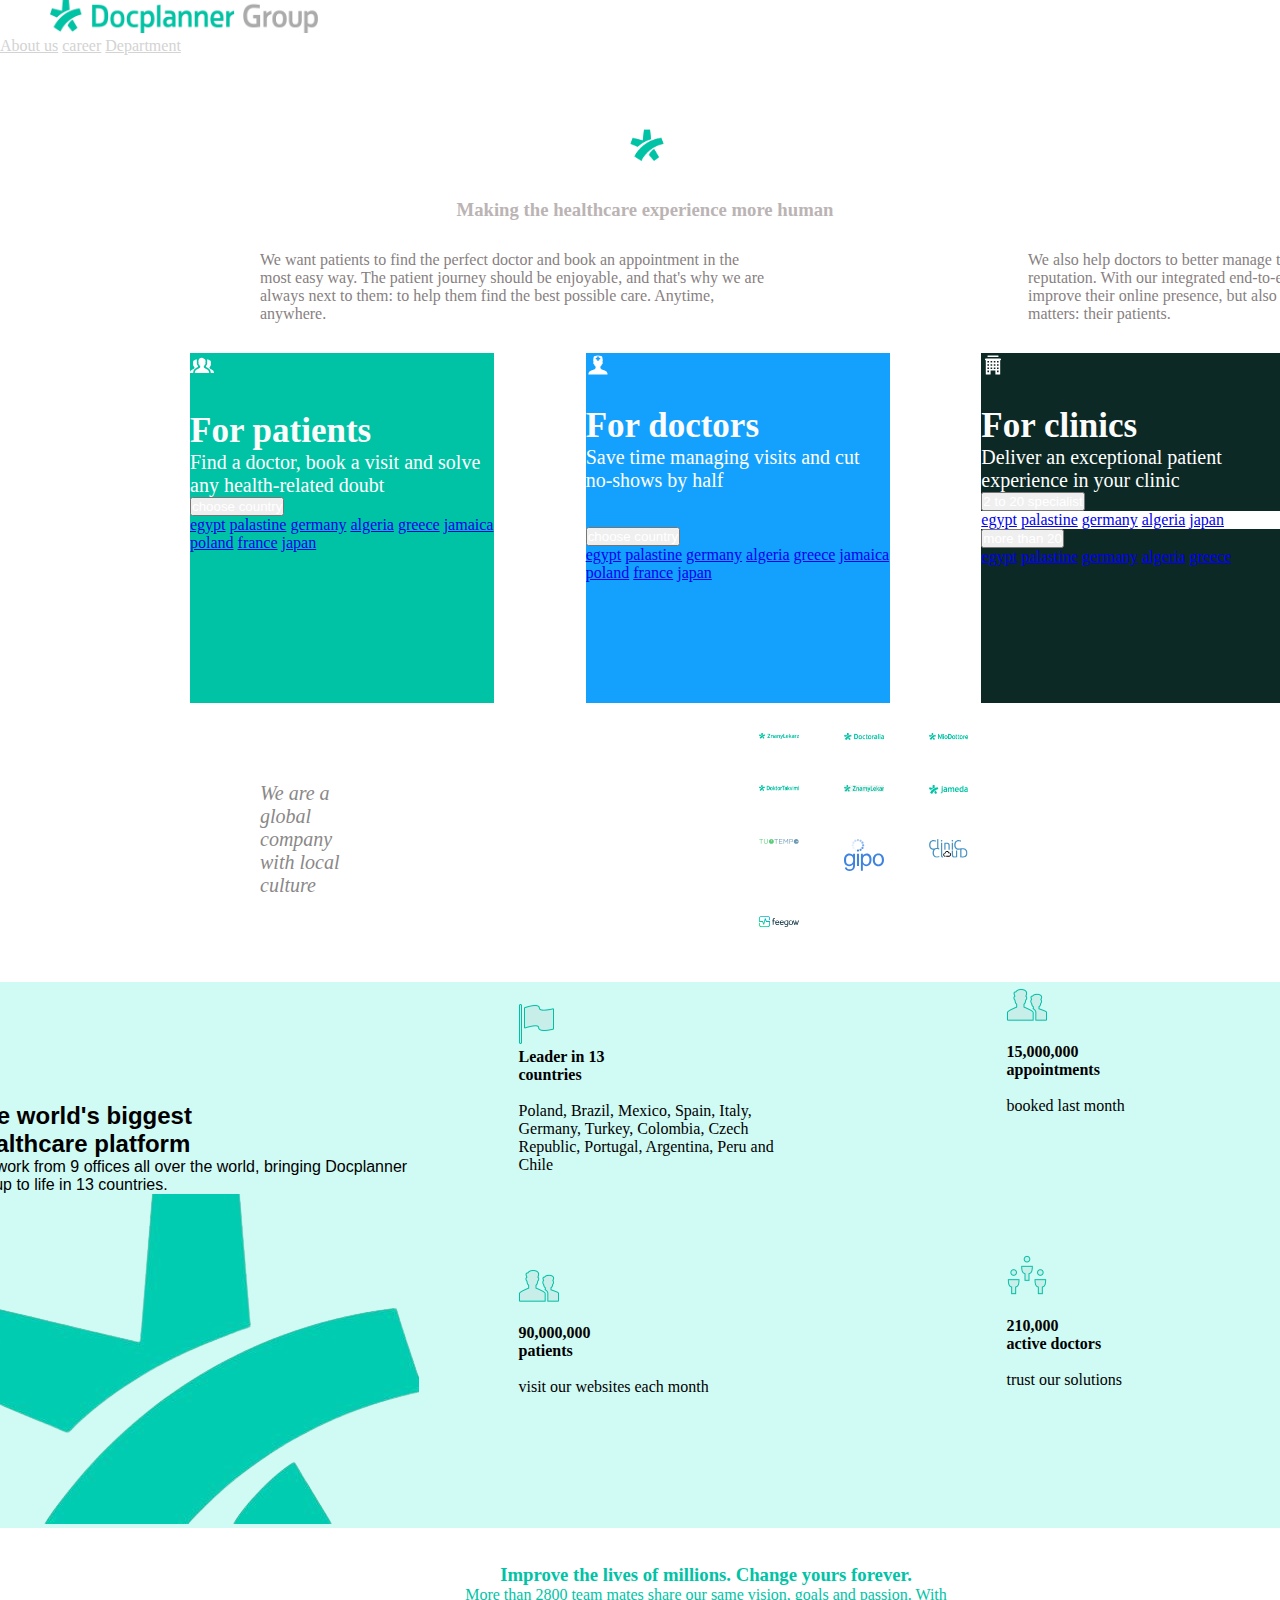
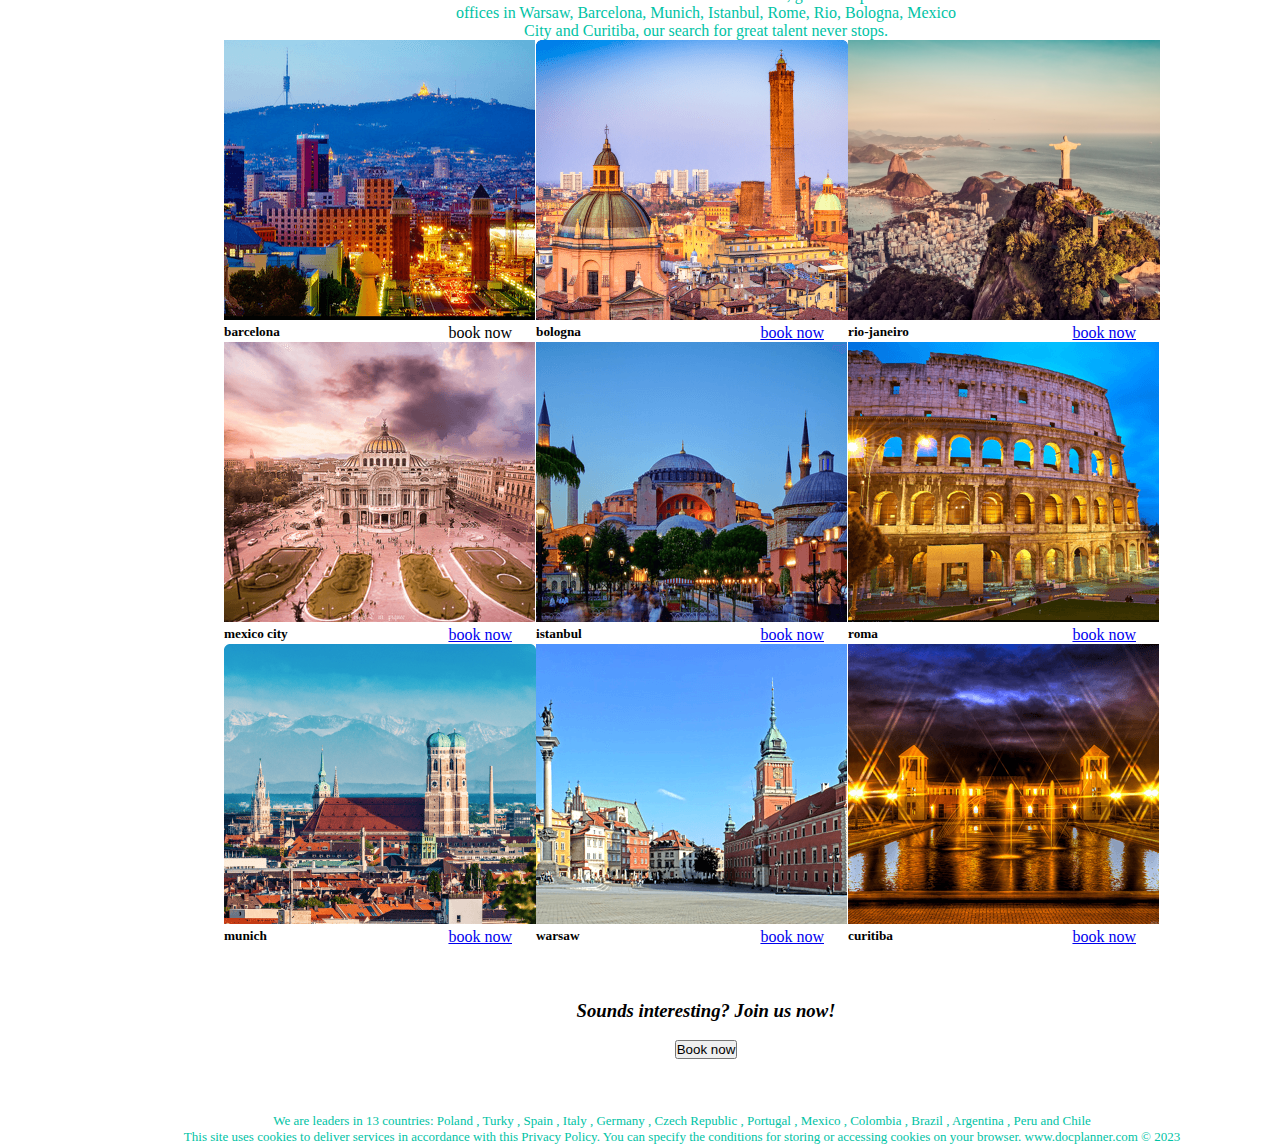
<file: Bootstrapwebsite/index.html>
<!doctype html>
<html lang="en">
  <head>
    <!-- Required meta tags -->
    <meta charset="utf-8">
    <meta name="viewport" content="width=device-width, initial-scale=1, shrink-to-fit=no">

    <!-- Bootstrap CSS -->
    <link rel="stylesheet" href="https://cdn.jsdelivr.net/npm/bootstrap@4.6.2/dist/css/bootstrap.min.css" integrity="sha384-xOolHFLEh07PJGoPkLv1IbcEPTNtaed2xpHsD9ESMhqIYd0nLMwNLD69Npy4HI+N" crossorigin="anonymous">
    <link rel="stylesheet" href="style.css">
    <title>mybootstrap website</title>
  </head>
  <body>
    

    <!-- Optional JavaScript; choose one of the two! -->

    <!-- Option 1: jQuery and Bootstrap Bundle (includes Popper) -->
    <script src="https://cdn.jsdelivr.net/npm/jquery@3.5.1/dist/jquery.slim.min.js" integrity="sha384-DfXdz2htPH0lsSSs5nCTpuj/zy4C+OGpamoFVy38MVBnE+IbbVYUew+OrCXaRkfj" crossorigin="anonymous"></script>
    <script src="https://cdn.jsdelivr.net/npm/bootstrap@4.6.2/dist/js/bootstrap.bundle.min.js" integrity="sha384-Fy6S3B9q64WdZWQUiU+q4/2Lc9npb8tCaSX9FK7E8HnRr0Jz8D6OP9dO5Vg3Q9ct" crossorigin="anonymous"></script>

    <!-- Option 2: Separate Popper and Bootstrap JS -->
    <!--
    <script src="https://cdn.jsdelivr.net/npm/jquery@3.5.1/dist/jquery.slim.min.js" integrity="sha384-DfXdz2htPH0lsSSs5nCTpuj/zy4C+OGpamoFVy38MVBnE+IbbVYUew+OrCXaRkfj" crossorigin="anonymous"></script>
    <script src="https://cdn.jsdelivr.net/npm/popper.js@1.16.1/dist/umd/popper.min.js" integrity="sha384-9/reFTGAW83EW2RDu2S0VKaIzap3H66lZH81PoYlFhbGU+6BZp6G7niu735Sk7lN" crossorigin="anonymous"></script>
    <script src="https://cdn.jsdelivr.net/npm/bootstrap@4.6.2/dist/js/bootstrap.min.js" integrity="sha384-+sLIOodYLS7CIrQpBjl+C7nPvqq+FbNUBDunl/OZv93DB7Ln/533i8e/mZXLi/P+" crossorigin="anonymous"></script>
    -->
  </body>
  <header>
    
    <div class="d-flex flex-column flex-md-row align-items-center p-3 px-md-4 mb-3 bg-white border-bottom shadow-sm">
      
      <img  src="FullLogo.png" class="my-0 mr-md-auto font-weight-normal"> 
      <div class="navbar">
      <nav class="my-2 my-md-0 mr-md-3">
        <a class="p-2 text-dark" href="#">About us</a>
        <a class="p-2 text-dark" href="#">career</a>
        <a class="p-2 text-dark" href="#">Department</a>
      </nav>
    </div>
    </div>
  </header>
  <div class="container1">
    <img src="logo.png" alt="logo"> 

    <h3>Making the healthcare experience more human</h3>
  
  <div class="info"> 
    <div class="p1">
      <p>We want patients to find the perfect doctor and book an appointment in the most easy way. The patient journey should be enjoyable, and that's why we are always next to them: to help them find the best possible care. Anytime, anywhere.</p>
    </div>
    <div class="p2">
      <p>We also help doctors to better manage their practice and build their online reputation. With our integrated end-to-end solution, doctors are able not only to improve their online presence, but also to devote their time to what really matters: their patients.</p>
    </div>
  </div>
  </div>
  <div class="cards">
    <div class="card1">
    <div class="card" style="width: 19rem; height: 350px; background-color: #00c3a5 ;">
    <div class="card-body">
      <img src="icon-patients.svg" alt="patient">
      <h5 style="margin-top: 30px; font-size: 35px; color: rgb(252, 252, 252);" class="card-title">For patients</h5>
      <p style="color: white; font-size: 20px;" class="card-text">Find a doctor, book a visit and solve any health-related doubt</p>
      <button style="color: white;" class="btn btn-#00c3a5 dropdown-toggle" type="button" id="dropdownMenuButton" data-toggle="dropdown" aria-haspopup="true" aria-expanded="false">
       choose country
      </button>
      <div style="background-color: #00c3a5;" class="dropdown-menu" aria-labelledby="dropdownMenuButton">
        <a class="dropdown-item" href="#">egypt</a>
        <a class="dropdown-item" href="#">palastine</a>
        <a class="dropdown-item" href="#">germany</a>
        <a class="dropdown-item" href="#">algeria</a>
        <a class="dropdown-item" href="#">greece</a>
        <a class="dropdown-item" href="#">jamaica</a>
        <a class="dropdown-item" href="#">poland</a>
        <a class="dropdown-item" href="#">france</a>
        <a class="dropdown-item" href="#">japan</a>
      </div>
    </div>
  </div>
</div>
<div class="card2">
  <div class="card" style="width: 19rem; height: 350px; background-color: #14a1fe ;">
  <div class="card-body">
   
    <img src="icon-doctors.svg" alt="doctor">
    <h5 style="margin-top: 25px; font-size: 35px; color: rgb(252, 252, 252);" class="card-title">For doctors</h5>
    <p style="color: white; font-size: 20px;" class="card-text">Save time managing visits and cut no-shows by half</p>
    <button style="color: white; margin-top: 35px;" class="btn btn-#14a1fe dropdown-toggle" type="button" id="dropdownMenuButton" data-toggle="dropdown" aria-haspopup="true" aria-expanded="false">
      choose country
    </button>
    <div style="background-color: #14a1fe;" class="dropdown-menu" aria-labelledby="dropdownMenuButton">
      <a class="dropdown-item" href="#">egypt</a>
      <a class="dropdown-item" href="#">palastine</a>
      <a class="dropdown-item" href="#">germany</a>
      <a class="dropdown-item" href="#">algeria</a>
      <a class="dropdown-item" href="#">greece</a>
      <a class="dropdown-item" href="#">jamaica</a>
      <a class="dropdown-item" href="#">poland</a>
      <a class="dropdown-item" href="#">france</a>
      <a class="dropdown-item" href="#">japan</a>
    </div>
  </div>
</div>
</div>

<div class="card3">
  <div class="card" style="width: 19rem; height: 350px; background-color: #0c2925 ;">
  <div class="card-body">
    <img src="icon-clinics.svg" alt="clinic">
    <h5 style="margin-top: 25px; font-size: 35px; color: rgb(252, 252, 252);" class="card-title">For clinics</h5>
    <p style="color: white; font-size: 20px;" class="card-text">Deliver an exceptional patient experience in your clinic</p>
    <button style="color: white;" class="btn btn-#0c2925 dropdown-toggle" type="button" id="dropdownMenuButton" data-toggle="dropdown" aria-haspopup="true" aria-expanded="false">
      2 to 20 specialist
    </button>
    <div style="background-color: white;" class="dropdown-menu" aria-labelledby="dropdownMenuButton">
      <a class="dropdown-item" href="#">egypt</a>
      <a class="dropdown-item" href="#">palastine</a>
      <a class="dropdown-item" href="#">germany</a>
      <a class="dropdown-item" href="#">algeria</a>
      <a class="dropdown-item" href="#">japan</a>
    </div>
    <button style="color: white;" class="btn btn-#0c2925 dropdown-toggle" type="button" id="dropdownMenuButton" data-toggle="dropdown" aria-haspopup="true" aria-expanded="false">
     more than 20
    </button>
    <div style="background-color: #0c2925;" class="dropdown-menu" aria-labelledby="dropdownMenuButton">
      <a class="dropdown-item" href="#">egypt</a>
      <a class="dropdown-item" href="#">palastine</a>
      <a class="dropdown-item" href="#">germany</a>
      <a class="dropdown-item" href="#">algeria</a>
      <a class="dropdown-item" href="#">greece</a>
      
    </div>
  </div>
</div>
</div>

</div>
<div class="container3">

  <div class="text">

    <p>We are a global
      company<br>
      with local culture</p>
  </div>
  <div class="imageswrap">
    <img  src="znanylekarz.png" alt="z">
    <img src="Doctoralia.png" alt="doc">
    <img src="MioDottore.png" alt="m">
    <img src="doktortakvimi.png" alt="tav">
    <img src="Znamylekar.jpg" alt="znamy">
    <img src="logo-jameda.svg" alt="jam">
    <img src="logo-tuotempo.svg" alt="tot">
    <img src="logo-gipo-primary.svg" alt="gip">
    <img src="logo-clinicloud.svg" alt="cli">
    <img src="logo-feegow.svg" alt="fee">
  </div>
 <br>
 <br> 
</div>

<div class="section4">
  <div class="section4header">
    <h2>The world's biggest<br> healthcare platform</h2>
    <p>We work from 9 offices all over the world, bringing Docplanner<br> Group to life in 13 countries.</p>
    <img src="logocropped.png" alt="background logo">
  </div>

  <div class="section4squares">
    <div class="left">
    <div class="card text-center" style="width: 18rem; height: 16rem;">
      <div class="card-body">
        <img src="flag.png" alt="f">
        
        <br>
        <h4 class="card-title">Leader in 13 <br> countries</h4>
        <br>
        <p class="card-text">Poland, Brazil, Mexico, Spain, Italy, Germany, Turkey, Colombia, Czech Republic, Portugal, Argentina, Peru and Chile</p>
        
      </div>
    </div>
    <div class="card text-center" style="width: 18rem; height: 16rem; margin-top: 10px;">
      <div class="card-body">
        <img src="patients.png" alt="f">
        <br>
        <br>
        <h4 class="card-title">90,000,000 <br>patients
        </h5>
        <br>
        <p class="card-text">visit our websites each month</p>
        
      </div>
    </div>
  </div>
  <div class="right">
    <div class="card text-center" style="width: 16rem; height: 16rem; ">
      <div class="card-body">
        <img src="patients.png" alt="f">
        <br>
        <br>
        <h4 class="card-title">15,000,000 <br> appointments</h5>
        <br>
        <p class="card-text">booked last month</p>
        
      </div>
    </div>
    <div class="card text-center" style="width: 16rem; height: 16rem; margin-top: 10px;">
      <div class="card-body">
        <img src="doctors.png" alt="f">
        <br>
        <br>
        <h4 class="card-title">210,000 <br> active doctors</h5>
        <br>
        <p class="card-text">trust our solutions</p>
        
      </div>
    </div>



  </div>
  </div>
</div>
<br>
<br>
<div class="hed">
  <h3 style="color: #00c3a5;">Improve the lives of millions.
    Change yours forever.</h3>
    <p style="color: #00c3a5;">More than 2800 team mates share our same vision, goals and passion.
      With offices in Warsaw, Barcelona, Munich, Istanbul, Rome, Rio, Bologna,
      Mexico City and Curitiba, our search for great talent never stops.</p>
</div>
<div class="elrasa">
  <div class="card" style="width: 18rem;">
    <img src="barcelona.png" class="card-img-top" alt="barca">
    <div class="card-body">
      
      <h5 style="float: left;">barcelona</h5>
      <a style="float: right" class="btn btn-primary">book now</a>
    </div>
  </div>
  <div class="card" style="width: 18rem;">
    <img src="bologna.png" class="card-img-top" alt="bologna">
    <div class="card-body">
      <h5 style="float: left;"> bologna</h5>
      <a style="float: right" href="#" class="btn btn-primary">book now</a>
    </div>
  </div>
  <div class="card" style="width: 18rem;">
    <img src="rio-janeiro.png" class="card-img-top" alt="bologna">
    <div class="card-body">
      <h5 style="float: left;"> rio-janeiro</h5>
      <a style="float: right" href="#" class="btn btn-primary">book now</a>
    </div>
  </div>
  <div class="card" style="width: 18rem;">
    <img src="mexico-city.png" class="card-img-top" alt="bologna">
    <div class="card-body">
      <h5 style="float: left;"> mexico city</h5>
      <a style="float: right" href="#" class="btn btn-primary">book now</a>
    </div>
  </div>
  <div class="card" style="width: 18rem;">
    <img src="istanbul.png" class="card-img-top" alt="bologna">
    <div class="card-body">
      <h5 style="float: left;"> istanbul</h5>
      <a style="float: right" href="#" class="btn btn-primary">book now</a>
    </div>
  </div>
  <div class="card" style="width: 18rem;">
    <img src="rome.png" class="card-img-top" alt="bologna">
    <div class="card-body">
      <h5 style="float: left;"> roma</h5>
      <a style="float: right" href="#" class="btn btn-primary">book now</a>
    </div>
  </div>
  <div class="card" style="width: 18rem;">
    <img src="munich.png" class="card-img-top" alt="bologna">
    <div class="card-body">
      <h5 style="float: left;"> munich</h5>
      <a style="float: right" href="#" class="btn btn-primary">book now</a>
    </div>
  </div>
  <div class="card" style="width: 18rem;">
    <img src="warsaw.png" class="card-img-top" alt="bologna">
    <div class="card-body">
      <h5 style="float: left;"> warsaw</h5>
      <a style="float: right" href="#" class="btn btn-primary">book now</a>
    </div>
  </div>
  <div class="card" style="width: 18rem;">
    <img src="curitiba.png" class="card-img-top" alt="bologna">
    <div class="card-body">
      <h5 style="float: left;"> curitiba</h5>
      <a style="float: right" href="#" class="btn btn-primary">book now</a>
    </div>
  </div>
  
</div>
<br>
<br>
<br>
<div class="last">
  <h3>Sounds interesting? Join us now!</h3>
  <br>

  <button type="button" class="btn btn-primary btn-lg">Book now</button>

</div>
<br>
<br>
<br>
<footer>
  <div class="footer">
  <p style="color: #00c3a5;">We are leaders in 13 countries: Poland , Turky , Spain , Italy , Germany , Czech Republic , Portugal , Mexico , Colombia , Brazil , Argentina , Peru and Chile</p>
  <p style="color: #00c3a5;">This site uses cookies to deliver services in accordance with this Privacy Policy. You can specify the conditions for storing or accessing cookies on your browser.
    www.docplanner.com © 2023</p>
  </div>
  </footer>

  
</html>
</file>
<file: Bootstrapwebsite/style.css>
*{
    margin: 0px;
    padding: 0px;
}
.navbar a{ 
    color: lightgray;
   
}
header img{
    width: 268px;
    height: 33px;
    margin-left: 50px;
}
.container1{
    max-width: 100%;
}
.container1 img{
    margin-left: 49%;
    margin-top: 70px;
    width: 40px;
    height: 40px;
}
.container1 h3{
    margin-top: 30px ;
    margin-left: 10px;
    text-align: center;
    color: rgb(187, 180, 180);
    
    
} 

.info{
    color: #877f7f;
    font-size: 16px;
    display: flex;
    justify-content: center;
    align-items: center;
    padding: 30px;
    padding-left: 260px;
    padding-right: 280px;
    width: 100%;
    justify-content: space-between;
    

}


.p1{
    width: 40%;
   
}
.p2{
    width: 40%;
}
.contaier2{
    display: flex;
    justify-content: center;
    align-items: center;
    justify-content: space-between;
   

}
.cards{
    display: flex;
    justify-content: center;
    align-items: center;
    justify-content: space-between;
    width:70%;
    height: 100%;
    margin-left: 90px;
}
.card2{
    margin-left: 100px;
    width:33%;
    height: 30%;

}
.card1{
    margin-left: 100px;
    width:33%;
    height: 30%;

}
.card3{

    margin-left: 100px;
    width:33%;
    height: 30%;
}
.container3{
    display: flex;
    justify-content: center;
    align-items: center;
    justify-content: space-between;
    width: 80%;
    height: 100%;
}
.text{
    
    margin-top: 50px;
    margin-left: 260px;
    float:left;
    width: 15%;
    font-size: 20px;
    font-style: italic;
    color: rgb(138, 136, 136);
}
.imageswrap{
    display: flex;
    margin-left: 400px;
    margin-top: 30px;
    flex-wrap: wrap;
    width: 40%;
    gap: 45px;
}
.imageswrap img{
    width: 15%;
    height: 15%;
}
.section4 {
    display: flex;
    justify-content: center;
    align-items: center;
    margin-top: 55px;
    background-color: #d0faf4;
    padding-left: 50px;
}
.section4header {
    font-family: Work Sans, Arial, sans-serif;
    padding-top: 120px;
    
}

.section4squares{
    display: flex;
    margin-right: 50px;
    height: 100%;
    justify-content: space-around;
    margin-left: 100px;
}
.left{
    display: flex;
    flex-direction: column;
    margin-top: 20px;
    margin-right: 200px;
}
.right{
    display: flex;
    flex-direction: column;
    margin-top: 5px;
    margin-right: 50px;
}
.hed{
    text-align: center;
    align-content: center;
    width: 40%;
    margin-left: 450px;
}
.elrasa{
    display: flex;
    justify-content: space-evenly;
    align-items: center;
    flex-wrap: wrap;
    width: 75%;
    margin-left: 200px
}
.card-body:hover {
    box-shadow: 0 0 11px rgba(33,33,33,.2); 
    
  }
.last{
    text-align: center;
    align-content: center;
    font-style: italic;
    width: 40%;
    margin-left: 450px;
}
.footer{
    text-align: center;
    font-size: small;
    align-content: center;
    width: 80%;
    margin-left: 170px;
    
}
</file>
